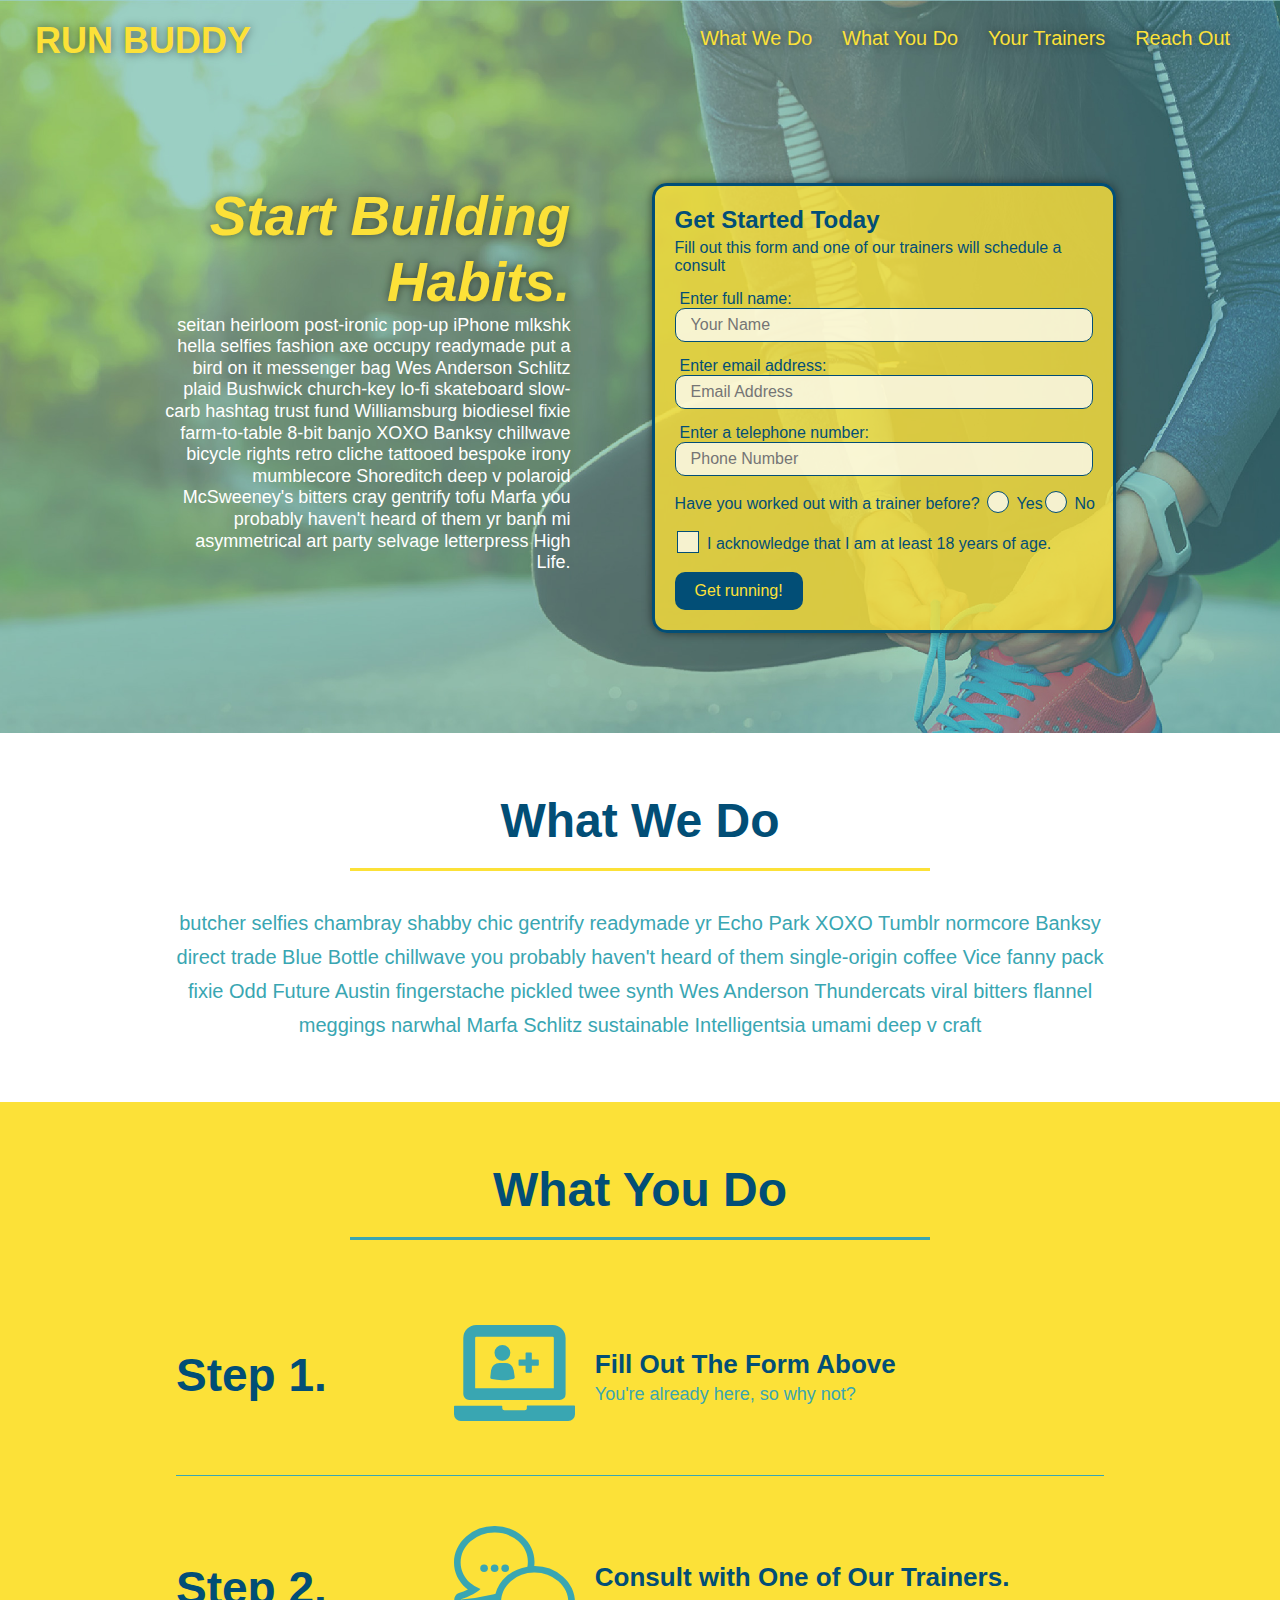
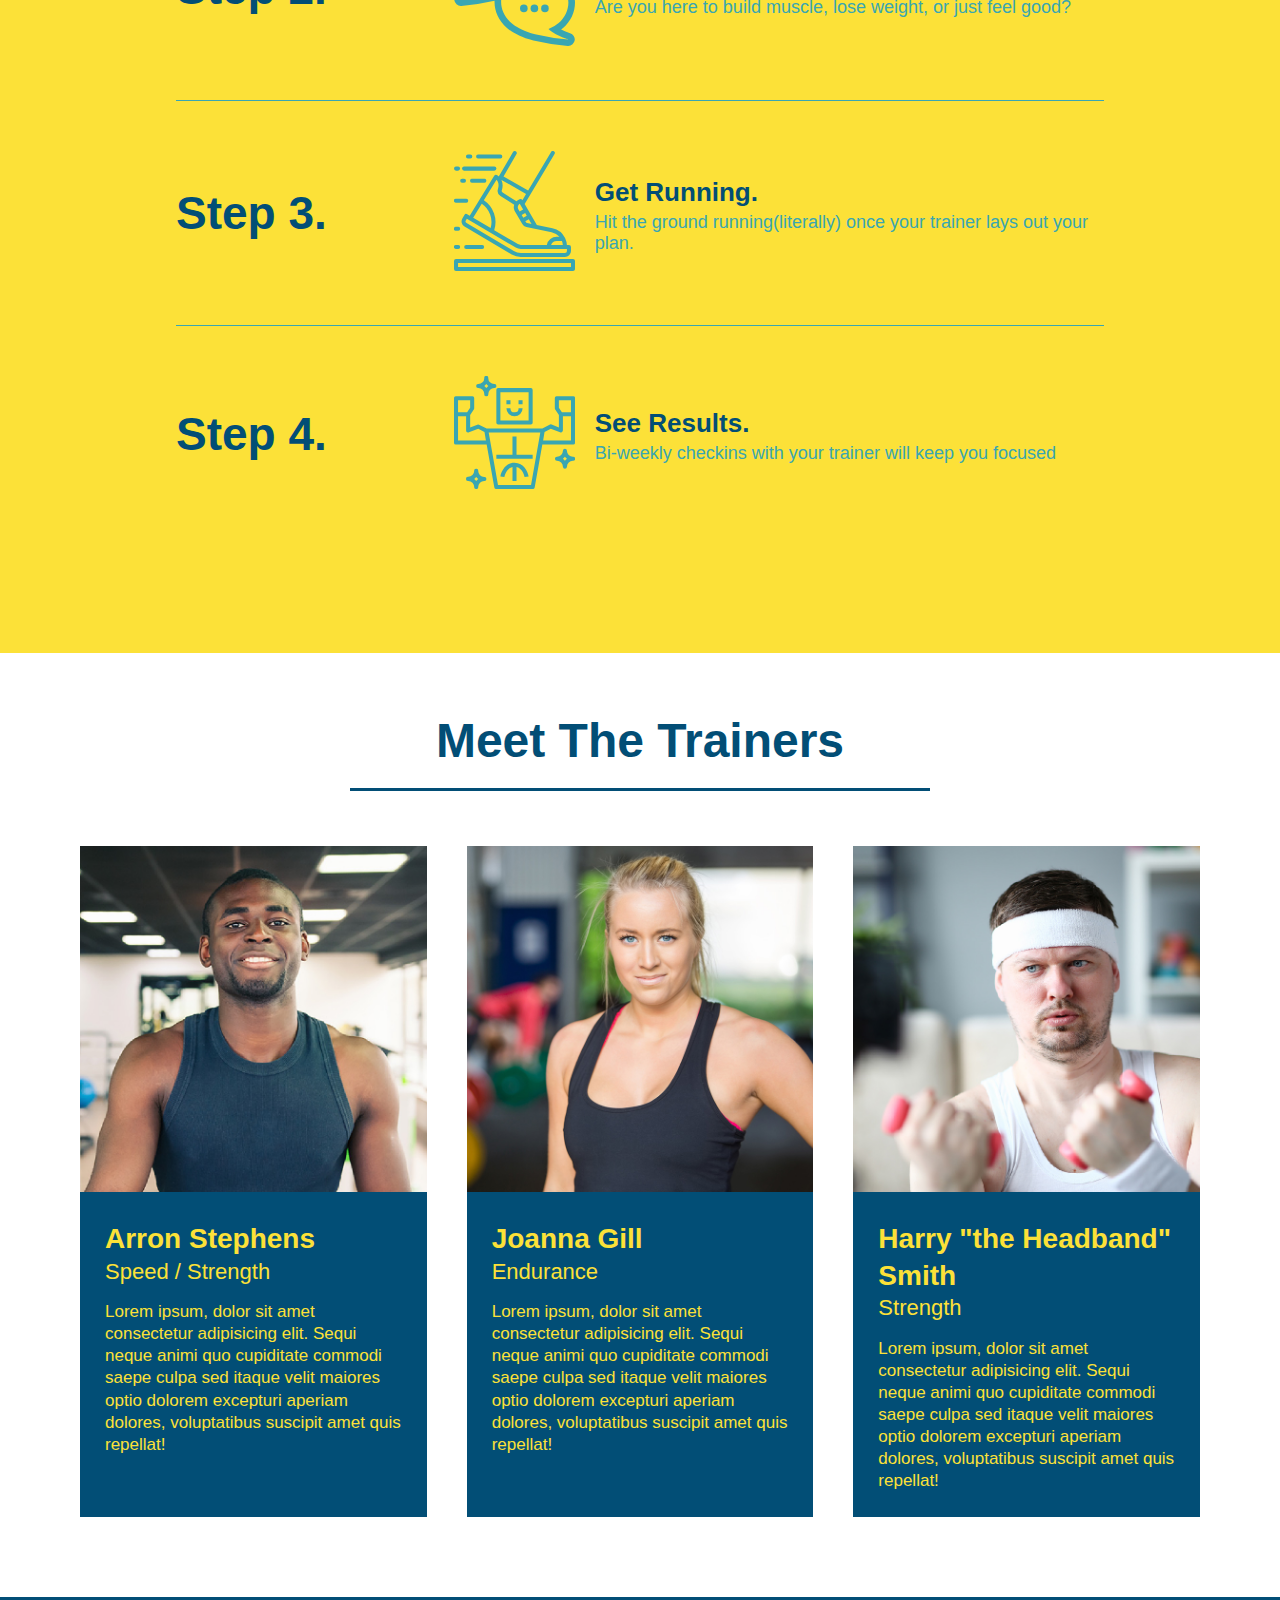
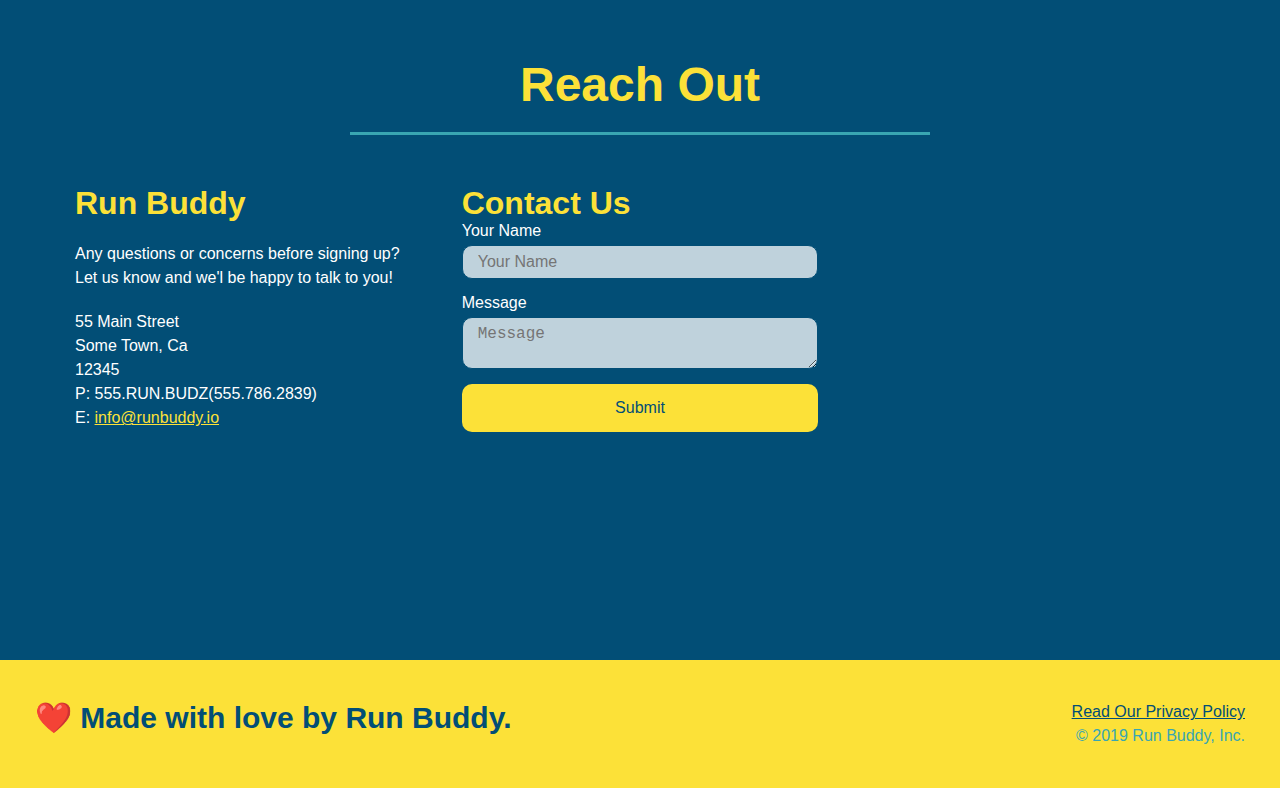
<file: index.html>
<!DOCTYPE html>
<html lang="en">

<head>
  <meta charset="UTF-8" />
  <meta name="viewport" content="width=device-width, initial-scale=1.0" />
  <title>Run Buddy</title>
  <link rel="stylesheet" href="./assets/css/style.css"/>
</head>

<body>
  <!-- navigation -->
  <header>
    <h1>
      <a href ="/">
        RUN BUDDY
      </a>
    </h1>
    
    <nav>
      <!--Unordered list element-->
      <ul>
        <!--List item element-->
        <li>
          <!--Anchor element-->
          <a href="#what-we-do">What We Do</a>
        </li>
        <li>
          <a href="#what-you-do">What You Do</a>
        </li>
        <li>
          <a href="#your-trainers">Your Trainers</a>
        </li>
        <li>
          <a href="#reach-out">Reach Out</a>
        </li>
      </ul>
    </nav>
  </header>

  <!-- hero/jumbotron -->
  <section class = "hero">
    <!--call to action-->
    <div class = "hero-cta">
      <h2>Start Building Habits.</h2>
      <p>
        seitan heirloom post-ironic pop-up iPhone mlkshk hella selfies fashion axe occupy readymade put a bird on it messenger bag Wes Anderson Schlitz plaid Bushwick church-key lo-fi skateboard slow-carb hashtag trust fund Williamsburg biodiesel fixie farm-to-table 8-bit banjo XOXO Banksy chillwave bicycle rights retro cliche tattooed bespoke irony mumblecore Shoreditch deep v polaroid McSweeney's bitters cray gentrify tofu Marfa you probably haven't heard of them yr banh mi asymmetrical art party selvage letterpress High Life.
      </p>
    </div>
    <div class = "hero-form">
      <h3> Get Started Today</h3>
      <p>Fill out this form and one of our trainers will schedule a consult</p>
      <!--Add form element-->
      <form>
        <label for="name"> Enter full name:</label>
        <input type="text" placeholder = "Your Name" name ="name" id ="name" class = "form-input"/>
        <label for ="email"> Enter email address:</label>
        <input type ="email" placeholder="Email Address" name="email" id ="email" class = "form-input"/>
        <label for="phone">Enter a telephone number:</label>
        <input type= "tel" placeholder="Phone Number" name="phone" id="phone" class = "form-input"/>
        <p>
          Have you worked out with a trainer before?
          <span class = "radio-wrapper">
            <input type="radio" name="trainer-confirm" id="trainer-yes" />
            <label for="trainer-yes">Yes</label>
          </span> 
          <span class="radio-wrapper">
            <input type="radio" name="trainer-confirm" id="trainer-no" />
            <label for="trainer-no">No</label>
          </span>
        </p>     
        <p>
          <span class = "checkbox-wrapper">
            <input type="checkbox" name="age-confirm" id="checkbox"/>
            <label for="checkbox">I acknowledge that I am at least 18 years of age.</label>
          </span>
        </p>
        <button type="submit">
          Get running!
        </button>
      </form>
    </div>
  </section>
  <!--end hero-->

  <!-- "what we do" section -->
  <section id = "what-we-do" class = "intro">
    <div class = "flex-row">
      <h2 class = "section-title primary-border">
       What We Do
      </h2>
    </div>
    <div class = "flex-row">
      <p>
        butcher selfies chambray shabby chic gentrify readymade yr Echo Park XOXO Tumblr normcore Banksy direct trade Blue Bottle chillwave you probably haven't heard of them single-origin coffee Vice fanny pack fixie Odd Future Austin fingerstache pickled twee synth Wes Anderson Thundercats viral bitters flannel meggings narwhal Marfa Schlitz sustainable Intelligentsia umami deep v craft
      </p>
    </div>
  </section>

  <!-- "what you do" section -->
  <section id = "what-you-do" class = "steps" >
    <div class = "flex-row">
      <h2 class = "section-title secondary-border">
        What You Do
      </h2>
    </div>

    <div class = "step">
      <h3>Step 1.</h3>
      <div class = "step-info">
        <div class = 'step-img'>
          <!--img step-1-->
          <img src = "./assets/images/step-1.svg" alt = ""/>
        </div>
        <div class = "step-text">
          <h4>Fill Out The Form Above</h4>
          <p>You're already here, so why not?</p>
        </div>
      </div>
    </div>

    <div class = "step">
      <h3>Step 2.</h3>
      <div class = 'step-info'>
        <div class = "step-img">
          <!--img step-2-->
          <img src ="./assets/images/step-2.svg" alt = ""/>
        </div>
        <div class = "step-text">  
          <h4>Consult with One of Our Trainers.</h4>
          <p>Are you here to build muscle, lose weight, or just feel good?</p>
        </div>
      </div>
    </div>

    <div class = "step">
      <h3>Step 3. </h3>
      <div class = "step-info">
        <div class = "step-img">
          <!--img step-3-->
          <img src = "./assets/images/step-3.svg" alt = ""/>
        </div>
        <div class = "step-text">
          <h4>Get Running.</h4>
          <p>Hit the ground running(literally) once your trainer lays out your plan.</p>
        </div>
      </div>   
    </div>

    <div class = "step">
      <h3>Step 4. </h3>
      <div class = "step-info">
        <div class = "step-img">
          <!--img step 4-->
          <img src = "./assets/images/step-4.svg" alt = ""/>
        </div>
        <div class = "step-text">
          <h4>See Results.</h4>
          <p>Bi-weekly checkins with your trainer will keep you focused</p>
        </div>
      </div>  
   </div>
  </section>

  <!-- "meet the trainers" section -->
  <section id = "your-trainers" >
    <div class = "flex-row">
      <h2 class ="section-title primary border">
       Meet The Trainers
      </h2>
    </div>
    <div class = "trainers">
      <!--first trainer bio-->
      <article class = 'trainer'>
        <img src="./assets/images/trainer-1.jpg" alt = "Arron Stephens in his workout clothes, ready to pump iron"/>
        <div class = "trainer-bio ">
          <h3 class = "trainer-name">Arron Stephens</h3>
          <h4 class = "trainer-role">Speed / Strength</h4>
          <p>
            Lorem ipsum, dolor sit amet consectetur adipisicing elit. Sequi neque animi quo cupiditate commodi saepe culpa sed
            itaque velit maiores optio dolorem excepturi aperiam dolores, voluptatibus suscipit amet quis repellat!
          </p>
        </div>
      </article>

      <!--second trainer bio-->
      <article class = 'trainer'>
        <img src = "./assets/images/trainer-2.jpg" alt = "Joanna Gill cooling off after a workout"/>
        <div class = "trainer-bio ">
          <h3 class = "trainer-name">Joanna Gill</h3>
          <h4 class = "trainer-role">Endurance</h4>
          <p>
            Lorem ipsum, dolor sit amet consectetur adipisicing elit. Sequi neque animi quo cupiditate commodi saepe culpa sed
            itaque velit maiores optio dolorem excepturi aperiam dolores, voluptatibus suscipit amet quis repellat!
          </p>
        </div>
      </article>

      <!--third trainer bio-->
      <article class = 'trainer'>
        <img src = "./assets/images/trainer-3.jpg" alt = "Harry Smith wearing a headband and lifting comically small pink weights"/>
        <div class = "trainer-bio ">
          <h3 class = "trainer-name">Harry "the Headband" Smith</h3>
          <h4 class = "trainer-role">Strength</h4>
          <p>
            Lorem ipsum, dolor sit amet consectetur adipisicing elit. Sequi neque animi quo cupiditate commodi saepe culpa sed
            itaque velit maiores optio dolorem excepturi aperiam dolores, voluptatibus suscipit amet quis repellat!
          </p>
        </div>
      </article>
    </div>  
  </section>

  <!-- "reach out" section -->
  <section id = "reach-out" class = 'contact'>
    <div class = 'flex-row'>
      <h2 class = "section-title secondary-border">
        Reach Out
      </h2>
    </div>

    <div class = "contact-info">
      <div>
        <h3> Run Buddy</h3>
        <p>
          Any questions or concerns before signing up?
          <br/>
          Let us know and we'l be happy to talk to you!
        </p>

        <address>
          55 Main Street <br/>
          Some Town, Ca <br/>
          12345 <br/>
          P: 555.RUN.BUDZ(555.786.2839) <br/>
          E: <a href= "mailto:infor@runbuddy.io">info@runbuddy.io</a>
        </address>

      </div>

      <div class = "contact-form">
        <h3>Contact Us</h3>
        <form>
          <label for="contact-name">Your Name</label>
          <input type="text" id="contact-name" placeholder="Your Name"/>

          <label for="contact-message">Message</label>
          <textarea id="contact-message" placeholder="Message"></textarea>

          <button type="submit">Submit</button>
        </form>
      </div>

      <iframe 
        src="https://www.google.com/maps/embed?pb=!1m18!1m12!1m3!1d3146.0107711907895!2d-120.42504448526518!3d37.95353447972724!2m3!1f0!2f0!3f0!3m2!1i1024!2i768!4f13.1!3m3!1m2!1s0x8090c46e315aaf1b%3A0xb32d2fcd2023b726!2sMain%20St%2C%20Jamestown%2C%20CA%2095327!5e0!3m2!1sen!2sus!4v1620510502947!5m2!1sen!2sus"
        frameborder = "0" style="border: 0" allowfullscreen>
      </iframe>   
            
    </div>
  </section>

  <!-- footer -->
  <footer>
    <h2>❤️ Made with love by Run Buddy.</h2>
    <div>
      <a href ="./privacy-policy.html">Read Our Privacy Policy</a><br/>
      &copy; 2019 Run Buddy, Inc.
    </div>
  </footer>
</body>

</html>
</file>
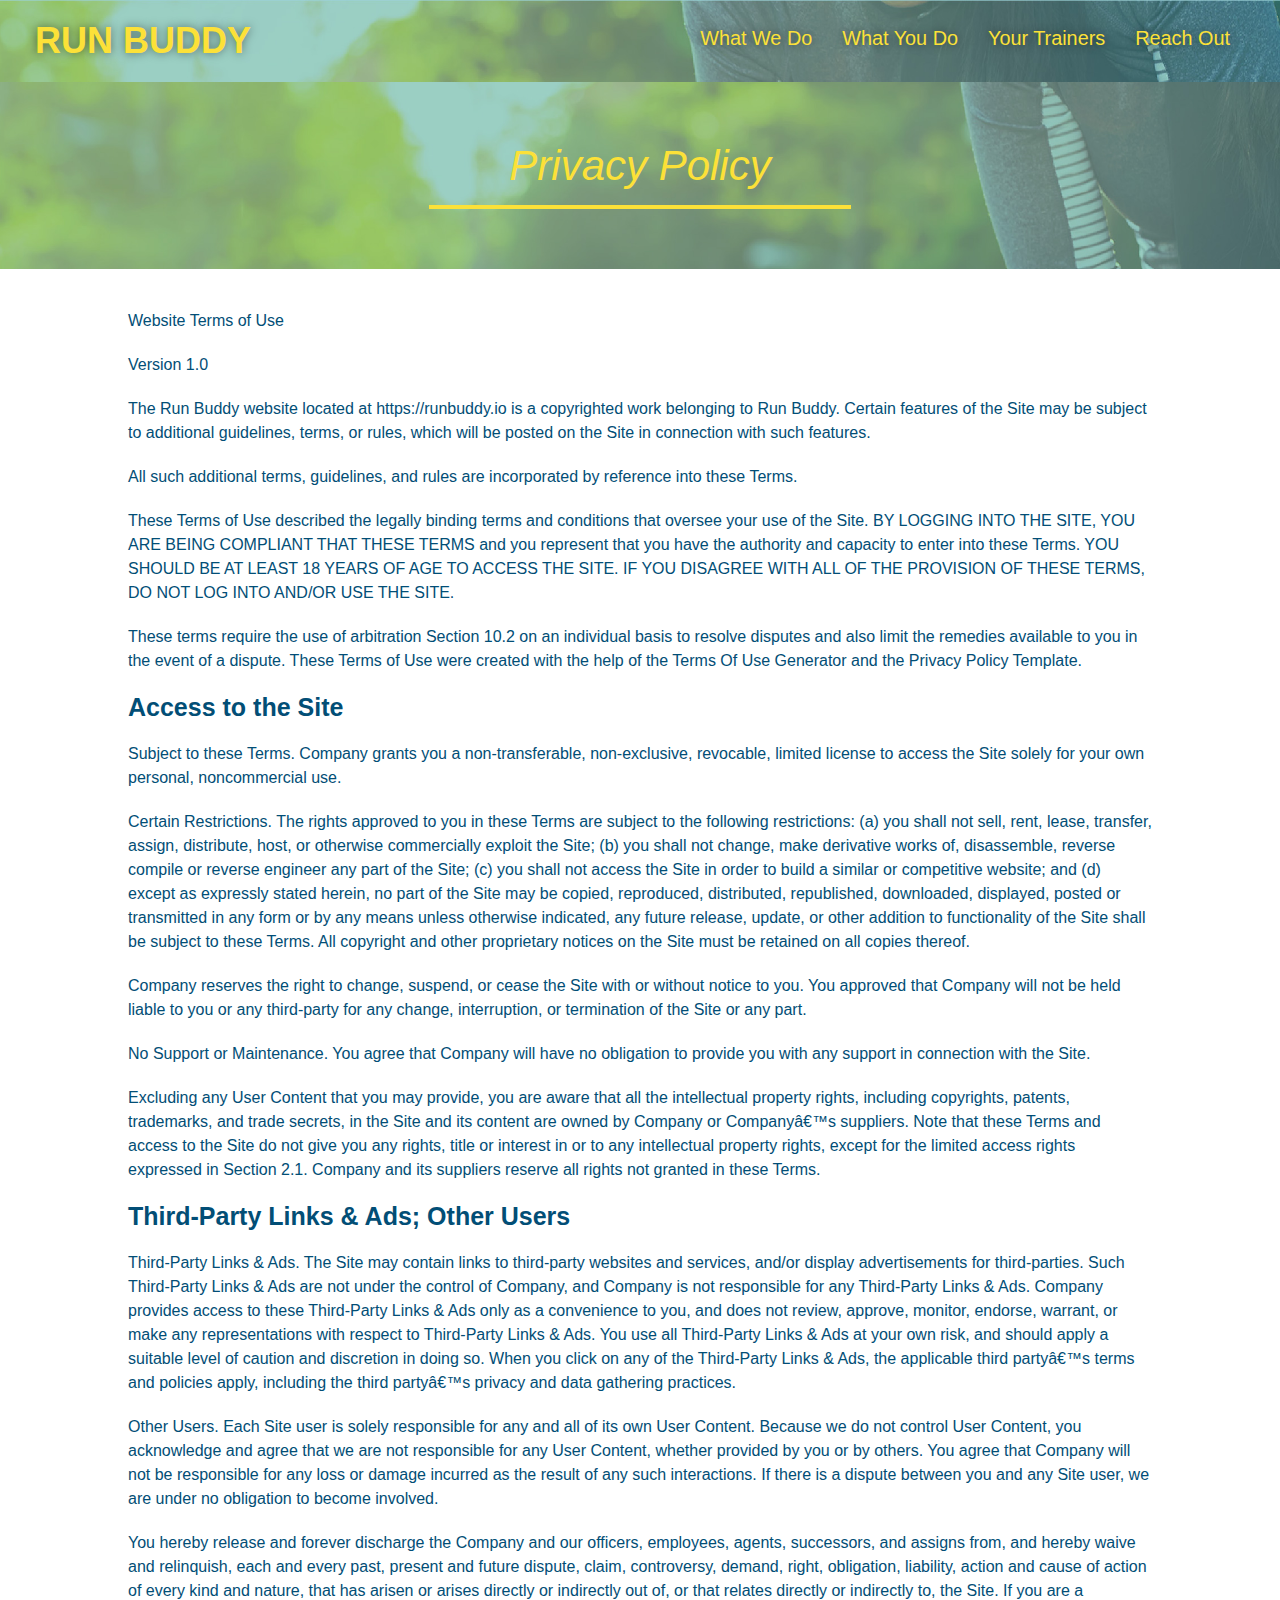
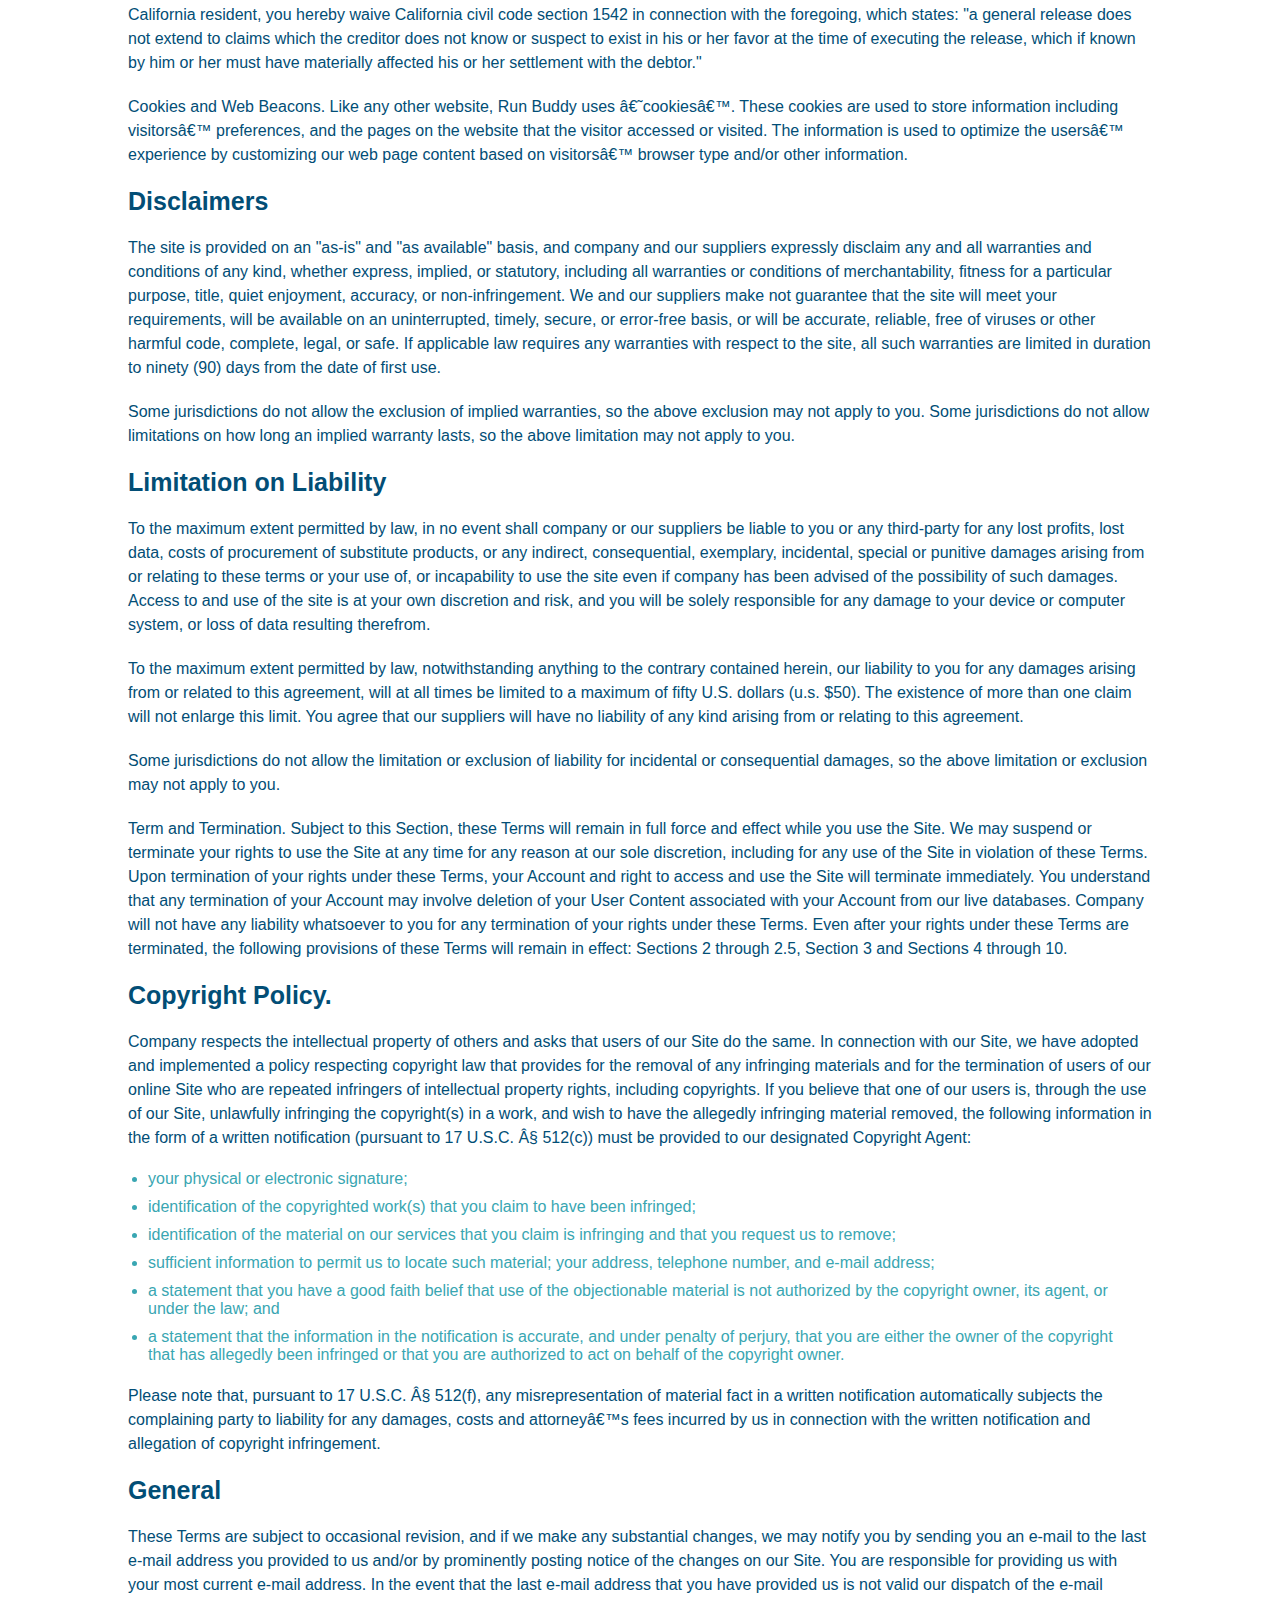
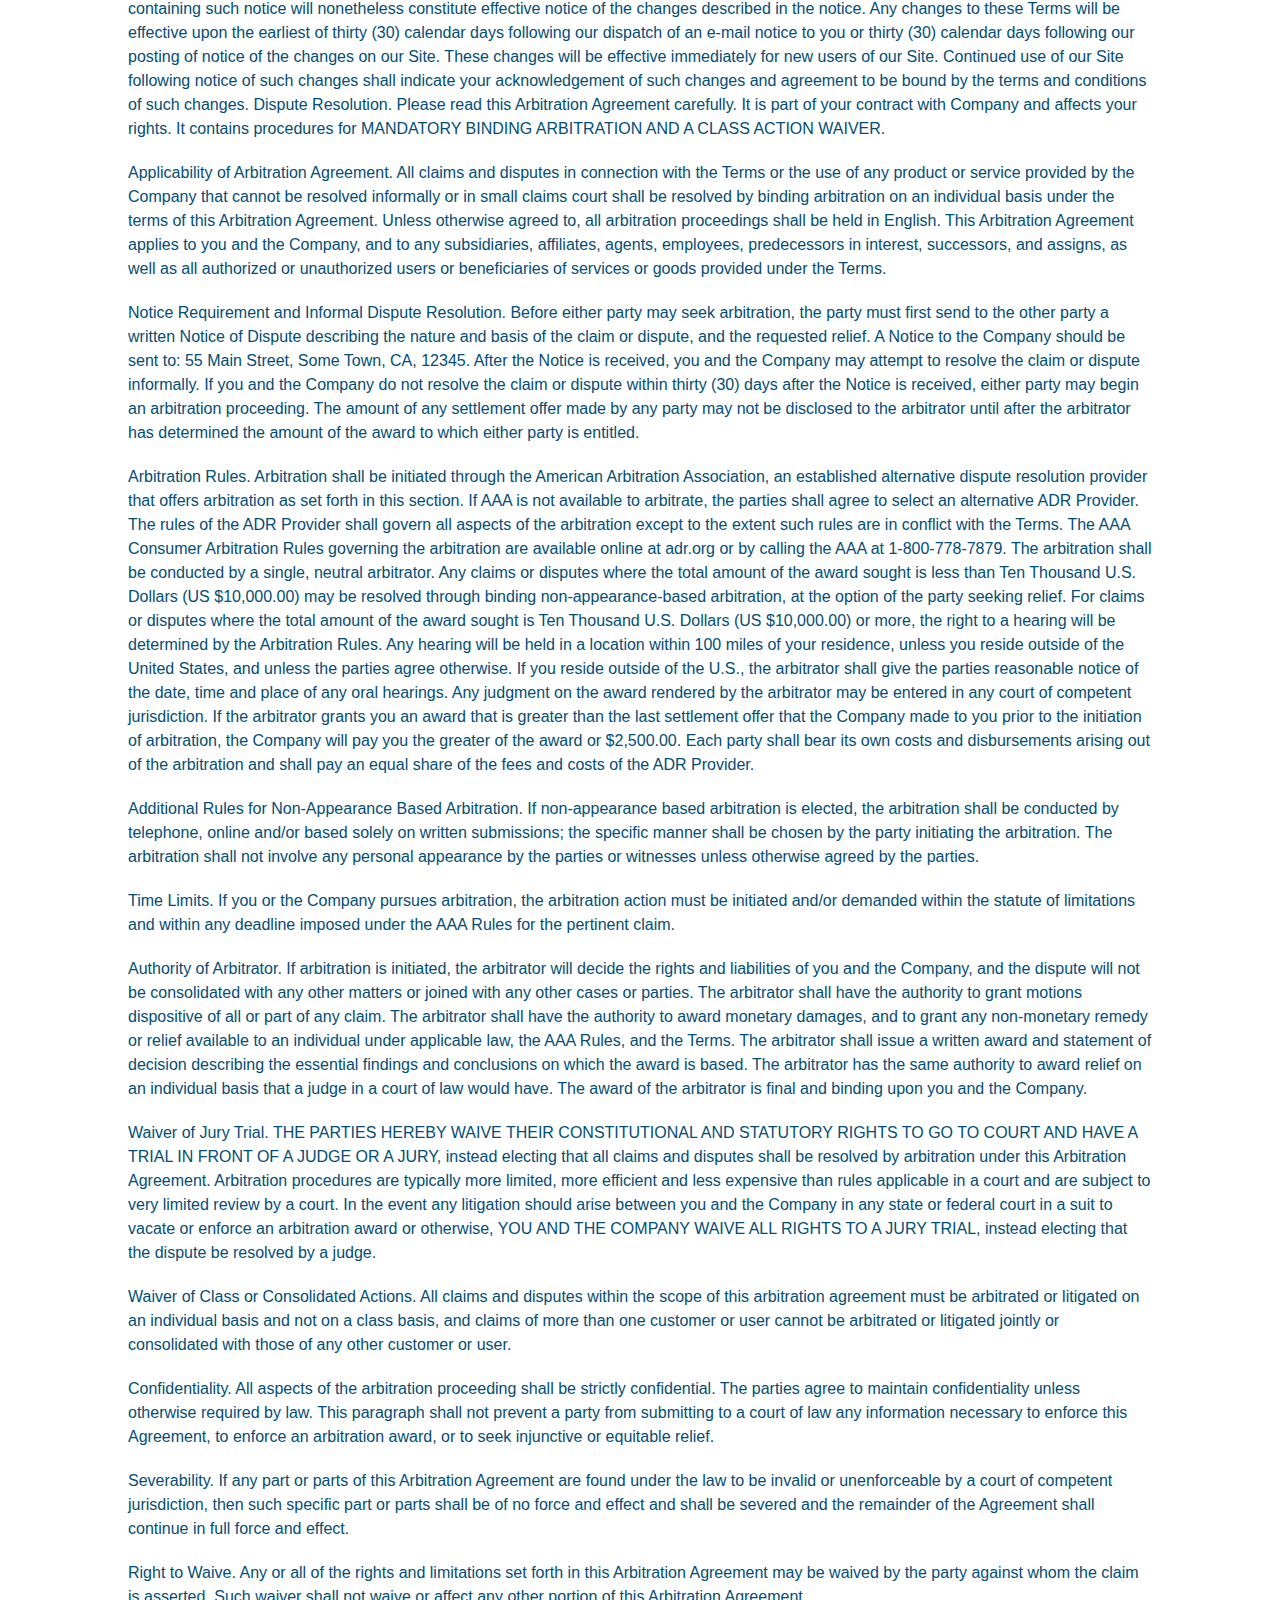
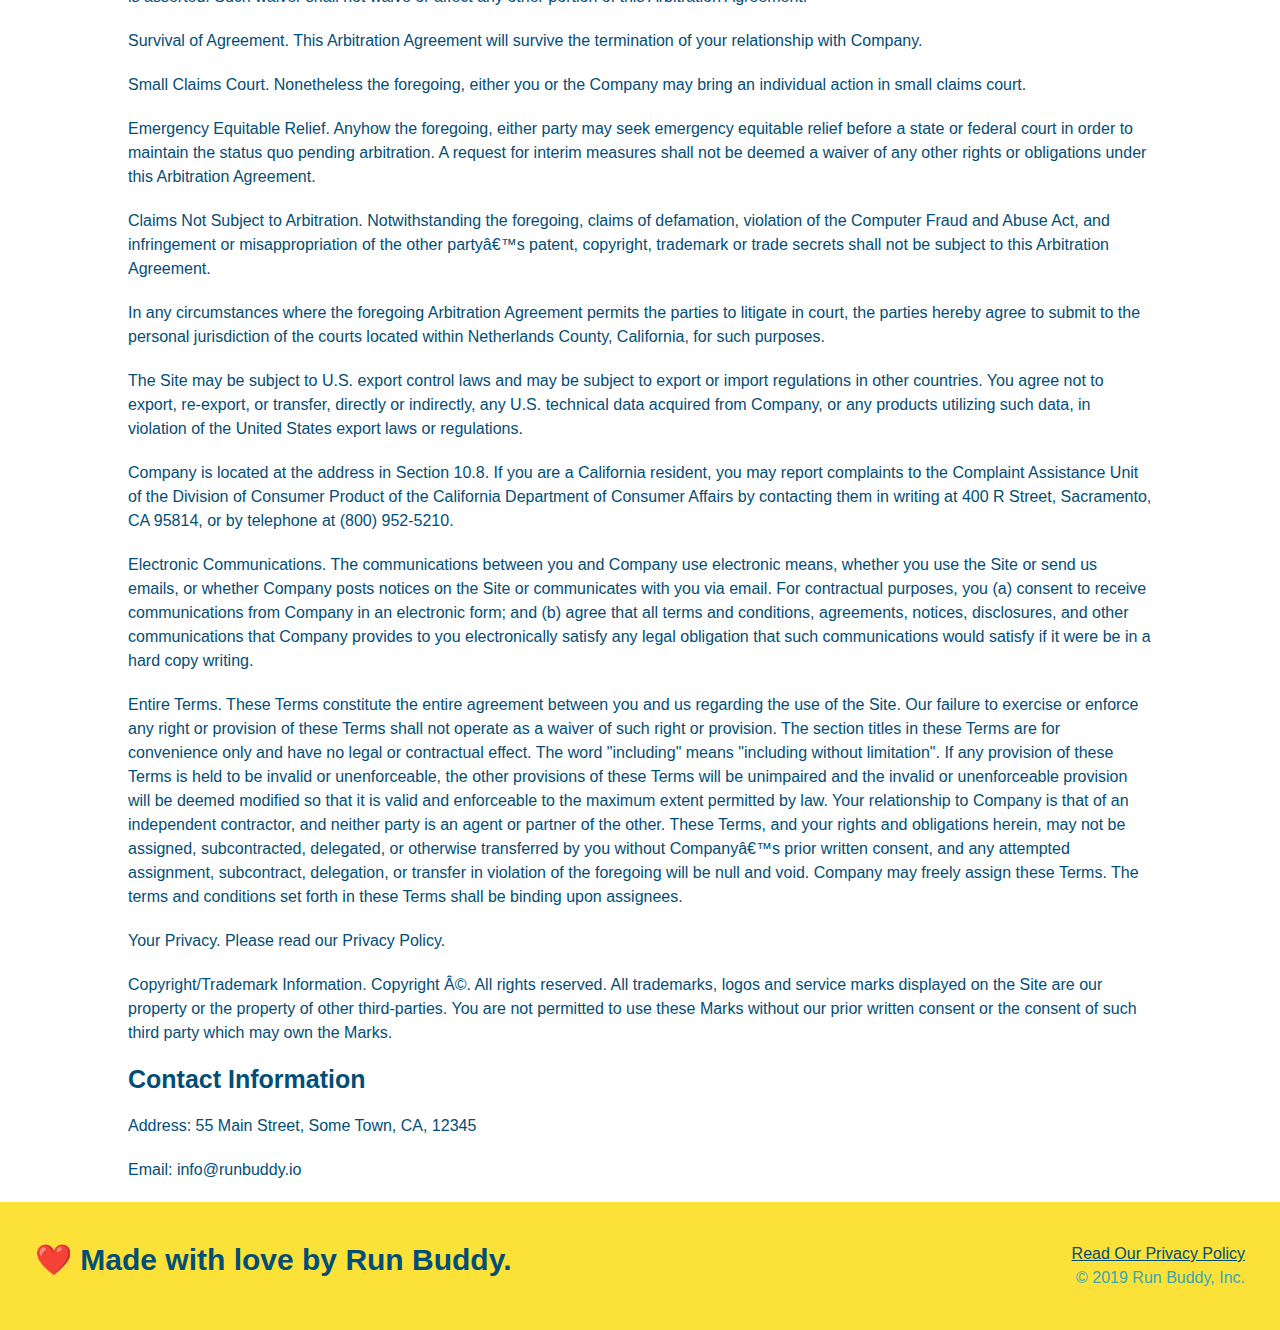
<file: privacy-policy.html>
<!DOCTYPE html>
<html lang="en">

<head>
  <meta charset="UTF-8">
  <meta name="viewport" content="width=device-width, initial-scale=1.0" />
  <title>Privacy Policy - Run Buddy</title>
  <link rel="stylesheet" href="./assets/css/style.css"/>
  <link rel="stylesheet" href="./assets/css/secondary-styles.css"/>
  

</head>

<body>
  <header>
    <h1>
      <a href ="/">
        RUN BUDDY
      </a>
    </h1>
    <nav>
      <!--Unordered list element-->
      <ul>
        <!--List item element-->
        <li>
          <!--Anchor element-->
          <a href="./index.html#what-we-do">What We Do</a>
        </li>
        <li>
          <a href="./index.html#what-you-do">What You Do</a>
        </li>
        <li>
          <a href="./index.html#your-trainers">Your Trainers</a>
        </li>
        <li>
          <a href="./index.html#reach-out">Reach Out</a>
        </li>
      </ul>
    </nav>
  </header>

  <section class="hero">
    <h2 class="page-title">
      Privacy Policy
    </h2>
  </section>

  <article class="secondary-content">
        
    <p>
      Website Terms of Use
    </p>

    <p>
      Version 1.0
    </p>

    <p>
      The Run Buddy website located at https://runbuddy.io is a copyrighted work belonging to Run Buddy. Certain
      features of the Site may be subject to additional guidelines, terms, or rules, which will be posted on the Site
      in connection with such features.
    </p>

    <p>
      All such additional terms, guidelines, and rules are incorporated by reference into these Terms.
    </p>

    <p>
      These Terms of Use described the legally binding terms and conditions that oversee your use of the Site. BY
      LOGGING INTO THE SITE, YOU ARE BEING COMPLIANT THAT THESE TERMS and you represent that you have the authority
      and capacity to enter into these Terms. YOU SHOULD BE AT LEAST 18 YEARS OF AGE TO ACCESS THE SITE. IF YOU
      DISAGREE WITH ALL OF THE PROVISION OF THESE TERMS, DO NOT LOG INTO AND/OR USE THE SITE.
    </p>

    <p>
      These terms require the use of arbitration Section 10.2 on an individual basis to resolve disputes and also
      limit the remedies available to you in the event of a dispute. These Terms of Use were created with the help of
      the Terms Of Use Generator and the Privacy Policy Template.
    </p>

    <h3>
      Access to the Site
    </h3>

    <p>
      Subject to these Terms. Company grants you a non-transferable, non-exclusive, revocable, limited license to
      access the Site solely for your own personal, noncommercial use.
    </p>

    <p>
      Certain Restrictions. The rights approved to you in these Terms are subject to the following restrictions: (a)
      you shall not sell, rent, lease, transfer, assign, distribute, host, or otherwise commercially exploit the Site;
      (b) you shall not change, make derivative works of, disassemble, reverse compile or reverse engineer any part of
      the Site; (c) you shall not access the Site in order to build a similar or competitive website; and (d) except
      as expressly stated herein, no part of the Site may be copied, reproduced, distributed, republished, downloaded,
      displayed, posted or transmitted in any form or by any means unless otherwise indicated, any future release,
      update, or other addition to functionality of the Site shall be subject to these Terms. All copyright and other
      proprietary notices on the Site must be retained on all copies thereof.
    </p>

    <p>
      Company reserves the right to change, suspend, or cease the Site with or without notice to you. You approved
      that Company will not be held liable to you or any third-party for any change, interruption, or termination of
      the Site or any part.
    </p>

    <p>
      No Support or Maintenance. You agree that Company will have no obligation to provide you with any support in
      connection with the Site.
    </p>

    <p>
      Excluding any User Content that you may provide, you are aware that all the intellectual property rights,
      including copyrights, patents, trademarks, and trade secrets, in the Site and its content are owned by Company
      or Companyâ€™s suppliers. Note that these Terms and access to the Site do not give you any rights, title or
      interest in or to any intellectual property rights, except for the limited access rights expressed in Section
      2.1. Company and its suppliers reserve all rights not granted in these Terms.
    </p>

    <h3>
      Third-Party Links & Ads; Other Users
    </h3>

    <p>
      Third-Party Links & Ads. The Site may contain links to third-party websites and services, and/or display
      advertisements for third-parties. Such Third-Party Links & Ads are not under the control of Company, and Company
      is not responsible for any Third-Party Links & Ads. Company provides access to these Third-Party Links & Ads
      only as a convenience to you, and does not review, approve, monitor, endorse, warrant, or make any
      representations with respect to Third-Party Links & Ads. You use all Third-Party Links & Ads at your own risk,
      and should apply a suitable level of caution and discretion in doing so. When you click on any of the
      Third-Party Links & Ads, the applicable third partyâ€™s terms and policies apply, including the third partyâ€™s
      privacy and data gathering practices.
    </p>

    <p>
      Other Users. Each Site user is solely responsible for any and all of its own User Content. Because we do not
      control User Content, you acknowledge and agree that we are not responsible for any User Content, whether
      provided by you or by others. You agree that Company will not be responsible for any loss or damage incurred as
      the result of any such interactions. If there is a dispute between you and any Site user, we are under no
      obligation to become involved.
    </p>

    <p>
      You hereby release and forever discharge the Company and our officers, employees, agents, successors, and
      assigns from, and hereby waive and relinquish, each and every past, present and future dispute, claim,
      controversy, demand, right, obligation, liability, action and cause of action of every kind and nature, that has
      arisen or arises directly or indirectly out of, or that relates directly or indirectly to, the Site. If you are
      a California resident, you hereby waive California civil code section 1542 in connection with the foregoing,
      which states: "a general release does not extend to claims which the creditor does not know or suspect to exist
      in his or her favor at the time of executing the release, which if known by him or her must have materially
      affected his or her settlement with the debtor."
    </p>

    <p>
      Cookies and Web Beacons. Like any other website, Run Buddy uses â€˜cookiesâ€™. These cookies are used to store
      information including visitorsâ€™ preferences, and the pages on the website that the visitor accessed or visited.
      The information is used to optimize the usersâ€™ experience by customizing our web page content based on visitorsâ€™
      browser type and/or other information.
    </p>

    <h3>
      Disclaimers
    </h3>

    <p>
      The site is provided on an "as-is" and "as available" basis, and company and our suppliers expressly disclaim
      any and all warranties and conditions of any kind, whether express, implied, or statutory, including all
      warranties or conditions of merchantability, fitness for a particular purpose, title, quiet enjoyment, accuracy,
      or non-infringement. We and our suppliers make not guarantee that the site will meet your requirements, will be
      available on an uninterrupted, timely, secure, or error-free basis, or will be accurate, reliable, free of
      viruses or other harmful code, complete, legal, or safe. If applicable law requires any warranties with respect
      to the site, all such warranties are limited in duration to ninety (90) days from the date of first use.
    </p>

    <p>
      Some jurisdictions do not allow the exclusion of implied warranties, so the above exclusion may not apply to
      you. Some jurisdictions do not allow limitations on how long an implied warranty lasts, so the above limitation
      may not apply to you.
    </p>

    <h3>
      Limitation on Liability
    </h3>

    <p>
      To the maximum extent permitted by law, in no event shall company or our suppliers be liable to you or any
      third-party for any lost profits, lost data, costs of procurement of substitute products, or any indirect,
      consequential, exemplary, incidental, special or punitive damages arising from or relating to these terms or
      your use of, or incapability to use the site even if company has been advised of the possibility of such
      damages. Access to and use of the site is at your own discretion and risk, and you will be solely responsible
      for any damage to your device or computer system, or loss of data resulting therefrom.
    </p>

    <p>
      To the maximum extent permitted by law, notwithstanding anything to the contrary contained herein, our liability
      to you for any damages arising from or related to this agreement, will at all times be limited to a maximum of
      fifty U.S. dollars (u.s. $50). The existence of more than one claim will not enlarge this limit. You agree that
      our suppliers will have no liability of any kind arising from or relating to this agreement.
    </p>

    <p>
      Some jurisdictions do not allow the limitation or exclusion of liability for incidental or consequential
      damages, so the above limitation or exclusion may not apply to you.
    </p>

    <p>
      Term and Termination. Subject to this Section, these Terms will remain in full force and effect while you use
      the Site. We may suspend or terminate your rights to use the Site at any time for any reason at our sole
      discretion, including for any use of the Site in violation of these Terms. Upon termination of your rights under
      these Terms, your Account and right to access and use the Site will terminate immediately. You understand that
      any termination of your Account may involve deletion of your User Content associated with your Account from our
      live databases. Company will not have any liability whatsoever to you for any termination of your rights under
      these Terms. Even after your rights under these Terms are terminated, the following provisions of these Terms
      will remain in effect: Sections 2 through 2.5, Section 3 and Sections 4 through 10.
    </p>

    <h3>
      Copyright Policy.
    </h3>

    <p>
      Company respects the intellectual property of others and asks that users of our Site do the same. In connection
      with our Site, we have adopted and implemented a policy respecting copyright law that provides for the removal
      of any infringing materials and for the termination of users of our online Site who are repeated infringers of
      intellectual property rights, including copyrights. If you believe that one of our users is, through the use of
      our Site, unlawfully infringing the copyright(s) in a work, and wish to have the allegedly infringing material
      removed, the following information in the form of a written notification (pursuant to 17 U.S.C. Â§ 512(c)) must
      be provided to our designated Copyright Agent:
    </p>

    <ul>
      <li>
        your physical or electronic signature;
      </li>
      <li>
        identification of the copyrighted work(s) that you claim to have been infringed;
      </li>
      <li>
        identification of the material on our services that you claim is infringing and that you request us to remove;
      </li>
      <li>
        sufficient information to permit us to locate such material; your address, telephone number, and e-mail
        address;
      </li>
      <li>
        a statement that you have a good faith belief that use of the objectionable material is not authorized by the
        copyright owner, its agent, or under the law; and
      </li>
      <li>
        a statement that the information in the notification is accurate, and under penalty of perjury, that you are
        either the owner of the copyright that has allegedly been infringed or that you are authorized to act on
        behalf of the copyright owner.
      </li>
    </ul>

    <p>
      Please note that, pursuant to 17 U.S.C. Â§ 512(f), any misrepresentation of material fact in a written
      notification automatically subjects the complaining party to liability for any damages, costs and attorneyâ€™s
      fees incurred by us in connection with the written notification and allegation of copyright infringement.
    </p>

    <h3>
      General
    </h3>

    <p>
      These Terms are subject to occasional revision, and if we make any substantial changes, we may notify you by
      sending you an e-mail to the last e-mail address you provided to us and/or by prominently posting notice of the
      changes on our Site. You are responsible for providing us with your most current e-mail address. In the event
      that the last e-mail address that you have provided us is not valid our dispatch of the e-mail containing such
      notice will nonetheless constitute effective notice of the changes described in the notice. Any changes to these
      Terms will be effective upon the earliest of thirty (30) calendar days following our dispatch of an e-mail
      notice to you or thirty (30) calendar days following our posting of notice of the changes on our Site. These
      changes will be effective immediately for new users of our Site. Continued use of our Site following notice of
      such changes shall indicate your acknowledgement of such changes and agreement to be bound by the terms and
      conditions of such changes. Dispute Resolution. Please read this Arbitration Agreement carefully. It is part of
      your contract with Company and affects your rights. It contains procedures for MANDATORY BINDING ARBITRATION AND
      A CLASS ACTION WAIVER.
    </p>

    <p>
      Applicability of Arbitration Agreement. All claims and disputes in connection with the Terms or the use of any
      product or service provided by the Company that cannot be resolved informally or in small claims court shall be
      resolved by binding arbitration on an individual basis under the terms of this Arbitration Agreement. Unless
      otherwise agreed to, all arbitration proceedings shall be held in English. This Arbitration Agreement applies to
      you and the Company, and to any subsidiaries, affiliates, agents, employees, predecessors in interest,
      successors, and assigns, as well as all authorized or unauthorized users or beneficiaries of services or goods
      provided under the Terms.
    </p>

    <p>
      Notice Requirement and Informal Dispute Resolution. Before either party may seek arbitration, the party must
      first send to the other party a written Notice of Dispute describing the nature and basis of the claim or
      dispute, and the requested relief. A Notice to the Company should be sent to: 55 Main Street, Some Town, CA,
      12345. After the Notice is received, you and the Company may attempt to resolve the claim or dispute informally.
      If you and the Company do not resolve the claim or dispute within thirty (30) days after the Notice is received,
      either party may begin an arbitration proceeding. The amount of any settlement offer made by any party may not
      be disclosed to the arbitrator until after the arbitrator has determined the amount of the award to which either
      party is entitled.
    </p>

    <p>
      Arbitration Rules. Arbitration shall be initiated through the American Arbitration Association, an established
      alternative dispute resolution provider that offers arbitration as set forth in this section. If AAA is not
      available to arbitrate, the parties shall agree to select an alternative ADR Provider. The rules of the ADR
      Provider shall govern all aspects of the arbitration except to the extent such rules are in conflict with the
      Terms. The AAA Consumer Arbitration Rules governing the arbitration are available online at adr.org or by
      calling the AAA at 1-800-778-7879. The arbitration shall be conducted by a single, neutral arbitrator. Any
      claims or disputes where the total amount of the award sought is less than Ten Thousand U.S. Dollars (US
      $10,000.00) may be resolved through binding non-appearance-based arbitration, at the option of the party seeking
      relief. For claims or disputes where the total amount of the award sought is Ten Thousand U.S. Dollars (US
      $10,000.00) or more, the right to a hearing will be determined by the Arbitration Rules. Any hearing will be
      held in a location within 100 miles of your residence, unless you reside outside of the United States, and
      unless the parties agree otherwise. If you reside outside of the U.S., the arbitrator shall give the parties
      reasonable notice of the date, time and place of any oral hearings. Any judgment on the award rendered by the
      arbitrator may be entered in any court of competent jurisdiction. If the arbitrator grants you an award that is
      greater than the last settlement offer that the Company made to you prior to the initiation of arbitration, the
      Company will pay you the greater of the award or $2,500.00. Each party shall bear its own costs and
      disbursements arising out of the arbitration and shall pay an equal share of the fees and costs of the ADR
      Provider.
    </p>

    <p>
      Additional Rules for Non-Appearance Based Arbitration. If non-appearance based arbitration is elected, the
      arbitration shall be conducted by telephone, online and/or based solely on written submissions; the specific
      manner shall be chosen by the party initiating the arbitration. The arbitration shall not involve any personal
      appearance by the parties or witnesses unless otherwise agreed by the parties.
    </p>

    <p>
      Time Limits. If you or the Company pursues arbitration, the arbitration action must be initiated and/or demanded
      within the statute of limitations and within any deadline imposed under the AAA Rules for the pertinent claim.
    </p>

    <p>
      Authority of Arbitrator. If arbitration is initiated, the arbitrator will decide the rights and liabilities of
      you and the Company, and the dispute will not be consolidated with any other matters or joined with any other
      cases or parties. The arbitrator shall have the authority to grant motions dispositive of all or part of any
      claim. The arbitrator shall have the authority to award monetary damages, and to grant any non-monetary remedy
      or relief available to an individual under applicable law, the AAA Rules, and the Terms. The arbitrator shall
      issue a written award and statement of decision describing the essential findings and conclusions on which the
      award is based. The arbitrator has the same authority to award relief on an individual basis that a judge in a
      court of law would have. The award of the arbitrator is final and binding upon you and the Company.
    </p>

    <p>
      Waiver of Jury Trial. THE PARTIES HEREBY WAIVE THEIR CONSTITUTIONAL AND STATUTORY RIGHTS TO GO TO COURT AND HAVE
      A TRIAL IN FRONT OF A JUDGE OR A JURY, instead electing that all claims and disputes shall be resolved by
      arbitration under this Arbitration Agreement. Arbitration procedures are typically more limited, more efficient
      and less expensive than rules applicable in a court and are subject to very limited review by a court. In the
      event any litigation should arise between you and the Company in any state or federal court in a suit to vacate
      or enforce an arbitration award or otherwise, YOU AND THE COMPANY WAIVE ALL RIGHTS TO A JURY TRIAL, instead
      electing that the dispute be resolved by a judge.
    </p>

    <p>
      Waiver of Class or Consolidated Actions. All claims and disputes within the scope of this arbitration agreement
      must be arbitrated or litigated on an individual basis and not on a class basis, and claims of more than one
      customer or user cannot be arbitrated or litigated jointly or consolidated with those of any other customer or
      user.
    </p>

    <p>
      Confidentiality. All aspects of the arbitration proceeding shall be strictly confidential. The parties agree to
      maintain confidentiality unless otherwise required by law. This paragraph shall not prevent a party from
      submitting to a court of law any information necessary to enforce this Agreement, to enforce an arbitration
      award, or to seek injunctive or equitable relief.
    </p>

    <p>
      Severability. If any part or parts of this Arbitration Agreement are found under the law to be invalid or
      unenforceable by a court of competent jurisdiction, then such specific part or parts shall be of no force and
      effect and shall be severed and the remainder of the Agreement shall continue in full force and effect.
    </p>

    <p>
      Right to Waive. Any or all of the rights and limitations set forth in this Arbitration Agreement may be waived
      by the party against whom the claim is asserted. Such waiver shall not waive or affect any other portion of this
      Arbitration Agreement.
    </p>

    <p>
      Survival of Agreement. This Arbitration Agreement will survive the termination of your relationship with
      Company.
    </p>

    <p>
      Small Claims Court. Nonetheless the foregoing, either you or the Company may bring an individual action in small
      claims court.
    </p>

    <p>
      Emergency Equitable Relief. Anyhow the foregoing, either party may seek emergency equitable relief before a
      state or federal court in order to maintain the status quo pending arbitration. A request for interim measures
      shall not be deemed a waiver of any other rights or obligations under this Arbitration Agreement.
    </p>

    <p>
      Claims Not Subject to Arbitration. Notwithstanding the foregoing, claims of defamation, violation of the
      Computer Fraud and Abuse Act, and infringement or misappropriation of the other partyâ€™s patent, copyright,
      trademark or trade secrets shall not be subject to this Arbitration Agreement.
    </p>

    <p>
      In any circumstances where the foregoing Arbitration Agreement permits the parties to litigate in court, the
      parties hereby agree to submit to the personal jurisdiction of the courts located within Netherlands County,
      California, for such purposes.
    </p>

    <p>
      The Site may be subject to U.S. export control laws and may be subject to export or import regulations in other
      countries. You agree not to export, re-export, or transfer, directly or indirectly, any U.S. technical data
      acquired from Company, or any products utilizing such data, in violation of the United States export laws or
      regulations.
    </p>

    <p>
      Company is located at the address in Section 10.8. If you are a California resident, you may report complaints
      to the Complaint Assistance Unit of the Division of Consumer Product of the California Department of Consumer
      Affairs by contacting them in writing at 400 R Street, Sacramento, CA 95814, or by telephone at (800) 952-5210.
    </p>

    <p>
      Electronic Communications. The communications between you and Company use electronic means, whether you use the
      Site or send us emails, or whether Company posts notices on the Site or communicates with you via email. For
      contractual purposes, you (a) consent to receive communications from Company in an electronic form; and (b)
      agree that all terms and conditions, agreements, notices, disclosures, and other communications that Company
      provides to you electronically satisfy any legal obligation that such communications would satisfy if it were be
      in a hard copy writing.
    </p>

    <p>
      Entire Terms. These Terms constitute the entire agreement between you and us regarding the use of the Site. Our
      failure to exercise or enforce any right or provision of these Terms shall not operate as a waiver of such right
      or provision. The section titles in these Terms are for convenience only and have no legal or contractual
      effect. The word "including" means "including without limitation". If any provision of these Terms is held to be
      invalid or unenforceable, the other provisions of these Terms will be unimpaired and the invalid or
      unenforceable provision will be deemed modified so that it is valid and enforceable to the maximum extent
      permitted by law. Your relationship to Company is that of an independent contractor, and neither party is an
      agent or partner of the other. These Terms, and your rights and obligations herein, may not be assigned,
      subcontracted, delegated, or otherwise transferred by you without Companyâ€™s prior written consent, and any
      attempted assignment, subcontract, delegation, or transfer in violation of the foregoing will be null and void.
      Company may freely assign these Terms. The terms and conditions set forth in these Terms shall be binding upon
      assignees.
    </p>

    <p>
      Your Privacy. Please read our Privacy Policy.
    </p>

    <p>
      Copyright/Trademark Information. Copyright Â©. All rights reserved. All trademarks, logos and service marks
      displayed on the Site are our property or the property of other third-parties. You are not permitted to use
      these Marks without our prior written consent or the consent of such third party which may own the Marks.
    </p>

    <h3>
      Contact Information
    </h3>

    <p>
      Address: 55 Main Street, Some Town, CA, 12345
    </p>

    <p>
      Email: info@runbuddy.io
    </p>

    </article>
  

    <!-- footer -->
    <footer>
      <h2>❤️ Made with love by Run Buddy.</h2>
      <div>
        <a href="#">Read Our Privacy Policy</a><br/>
        &copy; 2019 Run Buddy, Inc.
      </div>
    </footer>
</body>

</html>
</file>
<file: assets/css/style.css>
:root{
  --primary-color: #fce138;
  --secondary-color: #024e76;
  --tertiary-color: #39a6b2;
}

* {
    margin: 0;
    padding: 0;
    box-sizing: border-box;
}
  
body {
    /* more on this crazy alphanumerical value in a minute! */
    color: var(--tertiary-color);
    font-family: Helvetica, Arial, sans-serif;
}
  
/* apply styles to <header> */
header {
  padding: 20px 35px;
  background-color: var(--tertiary-color);
  display: flex;
  justify-content: space-between;
  flex-wrap: wrap;
  position: -webkit-sticky;
  position: sticky;
  top: 0;
  background-image: url("../images/hero-bg.jpg");
  background-size:cover;
  background-attachment: fixed;
  background-position: 80%;
  z-index:999;
}
  
header h1 {
  font-weight: bold;
  font-size: 36px;
  color: var(--primary-color);
  margin: 0;
  text-shadow: 0 0 10px rgba(0,0,0,0.5);
}
header a {
  text-decoration: none;
  color: var(--primary-color);
}
  
header nav {
  margin: 7px 0;
}

header nav ul{
  display:flex;
  flex-wrap: wrap;
  justify-content: space-between;
  align-items: center;
  list-style:none;
}
  
header nav ul li a {
  padding: 10px 15px;
  font-weight: lighter;
  font-size: 1.55vw;
  text-shadow: 0 0 10px rgba(0,0,0,0.5);
}

header nav ul li a :hover{
  background: var(--primary-color);
  color: var(--secondary-color);
  border-radius: 15px;
  text-shadow: none;
}
  
footer {
  background: var(--primary-color);
  width: 100%;
  padding: 40px 35px;
  display: flex;
  justify-content: space-between;
  flex-wrap: wrap;
}
  
footer h2 {
  color: var(--secondary-color);
  font-size: 30px;
  margin: 0;
}
  
footer div {
  line-height: 1.5;
  text-align: right;
}
  
footer a {
  color: var(--secondary-color);
}

section {
  padding: 60px;
}

/* Hero Style Start */
.hero{
  background-image: url("../images/hero-bg.jpg");
  background-size:cover;
  background-position: center;
  display: flex;
  justify-content: center;
  flex-wrap: wrap;
  align-items: flex-start;
  background-attachment: fixed;
  background-position: 80%;
}

.hero-cta{
  width: 35%;
  text-align: right;
  margin: 3.5%;
  color:#fff;
  font-size: 18px;
  line-height: 1.2;
}

.hero-cta h2{
  font-style:italic;
  font-size: 55px;
  color: var(--primary-color);
  text-shadow: 0 0 10px rgba(0,0,0,0.5);
}
/*Hero Style End */

.hero-form{
  background-color: rgba(252, 225, 56, 0.8);
  padding: 20px;
  color: var(--secondary-color);
  border: 3px solid var(--secondary-color);
  width: 40%;
  margin:3.5%;
  box-shadow: 0 0 10px rgba(0,0,0,0.5);
  border-radius: 15px;
}

.hero-form h3{
  font-size: 24px;
  margin: 0px;
}
.hero-form p{
  margin: 5px 0 15px 0;
}

.form-input{
  border: 1px solid var(--secondary-color);
  display: block;
  padding: 7px 15px;
  font-size: 16px;
  color: var(--secondary-color);
  width: 100%;
  margin-bottom: 15px;
  border-radius: 10px;
  background-color:rgba(255,255,255, 0.75);
}

.form-input:focus {
  background-color: rgba(255,255,255, 1);
  outline: none;
}

.checkbox-wrapper input, 
.radio-wrapper input {
  opacity: 0;
}

.checkbox-wrapper label, .radio-wrapper label {
  position: relative;
  left: 10px;
  margin: 10px;
  line-height: 1.6;
}

.checkbox-wrapper label::before, .radio-wrapper label::before {
  content: "";
  height: 20px;
  width:20px;
  background:rgba(255,255,255, .75);
  border: 1px solid var(--secondary-color);
  position:absolute;
  top:-4px;
  left:-30px;
}

.radio-wrapper label::before{
  border-radius: 50%;
}

.radio-wrapper label::after{
  content:"";
  width: 20px;
  height: 20px;
  border-radius: 50%;
  background: var(--secondary-color); 
  position: absolute;
  left: -29px;
  top:-3px;
  background-image: radial-gradient(circle, var(--tertiary-color), var(--secondary-color));
}

.checkbox-wrapper label::after{
  content:"";
  height: 6px;
  width:14px;
  border-left: 2px solid var(--secondary-color);
  border-bottom:2px solid var(--secondary-color);
  position: absolute;
  left:-26px;
  top:1px;
  transform: rotate(-58deg);
}

.checkbox-wrapper input + label::after,
.radio-wrapper input + label::after{
  content:none;
}

.checkbox-wrapper input:checked + label::after,
.radio-wrapper input:checked + label::after{
  content:"";
}

.hero-form label{
  margin: 0 5px;
}

.hero-form button{
  color:var(--primary-color);
  background-color:var(--secondary-color);
  border:none;
  padding:10px 20px;
  font-size: 16px;
  border-radius: 10px;
}

.hero-form button :hover {
  background-color: var(--tertiary-color);
}

.intro p{
  line-height: 1.7;
  color:var(--tertiary-color);
  width: 80%;
  font-size: 20px;
  margin: 0 auto;
  text-align: center;
}

.steps{
  background: var(--primary-color);
}

.step{
  margin: 50px auto;
  padding-bottom: 50px;
  width: 80%;
  display:flex;
  flex-wrap: wrap;
  align-items: center;
  justify-content: space-between;
  border-bottom: 1px solid var(--tertiary-color);
}


.step:last-child{
  border-bottom: none;
}


.step h3{
  color:var(--secondary-color);
  font-size: 46px;
  flex: 1 30%;
  
}

.step-info{
  flex: 2 70%;
  display:flex;
  flex-wrap: wrap;
  align-items: center;
}

.step-img{
  flex: 1 12%;
  margin-right: 20px;
}

.step-img img{
  max-width: 100%;
}

.step-text{
  flex: 12;
}

.step-text p{
  color: var(--tertiary-color);
  font-size: 18px;
}

.step-text h4{
  font-size: 26px;
  line-height: 1.5;
  color: var(--secondary-color);
}


.section-title{
  font-size: 48px;
  color:var(--secondary-color);
  border-bottom: 3px solid;
  padding-bottom: 20px;
  text-align: center;
  margin: 0 auto 35px auto;
  width: 50%;

}

.primary-border{
  border-color: var(--primary-color);
}

.secondary-border{
  border-color: var(--tertiary-color);
}

.trainers{
  width: 100%;
  margin: 0 auto;
  display: flex;
  flex-wrap: wrap;
  justify-content: space-around;
}

.trainer{
  flex: 1;
  margin: 20px;
  background: var(--secondary-color);
  color: var(--primary-color);
}

.trainer img{
  width: 100%;
  
}

.trainer-bio{
  padding: 25px;
  line-height: 1.3;
}

.trainer-bio h3{
  font-size: 28px;
  
}

.trainer-bio h4{
  font-weight: lighter;
  font-size: 22px;
  margin-bottom: 15px;
}

.trainer-bio p{
  font-size: 17px;
  
}

.contact{
  background:var(--secondary-color);
}

.contact h2{
  color: var(--primary-color);
}

.contact-info{
  display: flex;
  justify-content: space-between;
  flex-wrap: wrap;
}

.contact-info>*{
  flex:1;
  margin:15px;
}

.contact-info iframe{
  height: 400px;
}

.contact-info div{
  color:white;
}

.contact-info h3{
  color: var(--primary-color);
  font-size:32px
}

.contact-info p,
.contact-info address{
  margin: 20px 0;
  line-height: 1.5;
  font-size: 16px;
  font-style:normal;
}

.contact-form input,
.contact-form textarea{
  border: 1px solid var(--secondary-color);
  display: block;
  padding: 7px 15px;
  font-size: 16px;
  color: var(--secondary-color);
  width: 100%;
  margin-bottom: 15px;
  margin-top:5px;
  border-radius: 10px;
  background-color:rgba(255,255,255, .75);
}


.contact-form :focus{
  background-color:rgba(255,255,255, 1);
  outline: none;  
}

.contact-form button{
  width: 100%;
  border:none;
  background: var(--primary-color);
  color: var(--secondary-color);
  text-align: center;
  padding: 15px 0;
  font-size: 16px;
  border-radius: 10px;
}

.contact-form button :hover{
  color: var(--primary-color);
  background: var(--tertiary-color);
}

.contact-info a{
  color: var(--primary-color);
}
/*Utility Classes*/

.text-left{
  text-align: left;
}

.text-right{
  text-align: right;
}
.flex-row{
  display:flex;
}

/*MEDIA QUERY FOR SMALLER DESKTOP SCREENS AND SMALLER*/
@media screen and (max-width: 980px){
  header{
    padding-bottom: 0;
    justify-content: center;
    position:relative;
  }

  header h1{
    width:100%;
    text-align: center;
  }

  header nav ul{
    margin-top:20px;
    width: 100%;
    justify-content: center;
  }

  header nav ul li a{
    font-size: 20px;
  }

  footer h2, footer div{
    text-align: center;
    width:100%;
  }

  .hero-cta, .hero-form{
    width: 100%;
  }

  .hero-cta{
    text-align:center;
  }

  .section-title{
    width: 80%;
  }

  .trainer{
    flex: 0 70%;
  }

  .contact-info iframe{
    flex: 1 100%;
  }
}

/*MEDIA QUERY FOR TABLETS AND SMALLER*/
@media screen and (max-width: 768px){
 section{
   padding: 30px 15px;
 }

 .steps h3{
   flex: 1 100%;
   text-align:center;
 }

 .step-info{
   flex: 2 100%;
   text-align: center;
   justify-content: center;
 }

 .step-img{
   flex: 0 32%;
   margin-right: 0;
   margin-top: 15px;
   margin-bottom: 15px;
 }

 .step-text{
   flex: 100%;
 }

 .trainer-bio h3, .trainer-bio h4{
   display: block;
 }
}

/*MEDIA QUERY FOR MOBILE PHONES AND SMALLER*/
@media screen and (max-width: 575px){
 .hero-form button{
   width: 100%;
 }

 .section-title{
   width: 95%;
 }

 .intro p{
   width: 100%;
 }

 .trainer{
   flex:0 100%;
 }

 .contact-info{
   text-align: center;
 }

 .contact-info > *{
   flex: 0 100%;
 }

 .contact-form {
   order:3;
 }


}
</file>
<file: assets/css/secondary-styles.css>
.hero{
    background-position: bottom;
    height:auto;
    text-align: center;
    margin-bottom: 40px;
}

.page-title{
    color: #fce138;
    display: inline-block;
    border-bottom: 4px solid #fce138;
    padding: 0 80px 15px 80px;
    font-weight: normal;
    font-size: 42px;
    font-style: italic;
}

.secondary-content{
    width: 80%;
    margin: 0 auto;
    color: #024e76;
}

.secondary-content h3{
    font-size: 25px;
    margin: 20px 0;
}

.secondary-content p{
    font-size: 16px;
    line-height: 1.5;
    margin: 20px 0;
}

.secondary-content ul{
    margin: 15px 20px;
}

.secondary-content li {
    color:#39a6b2;
    margin: 10px 0;
}
</file>
